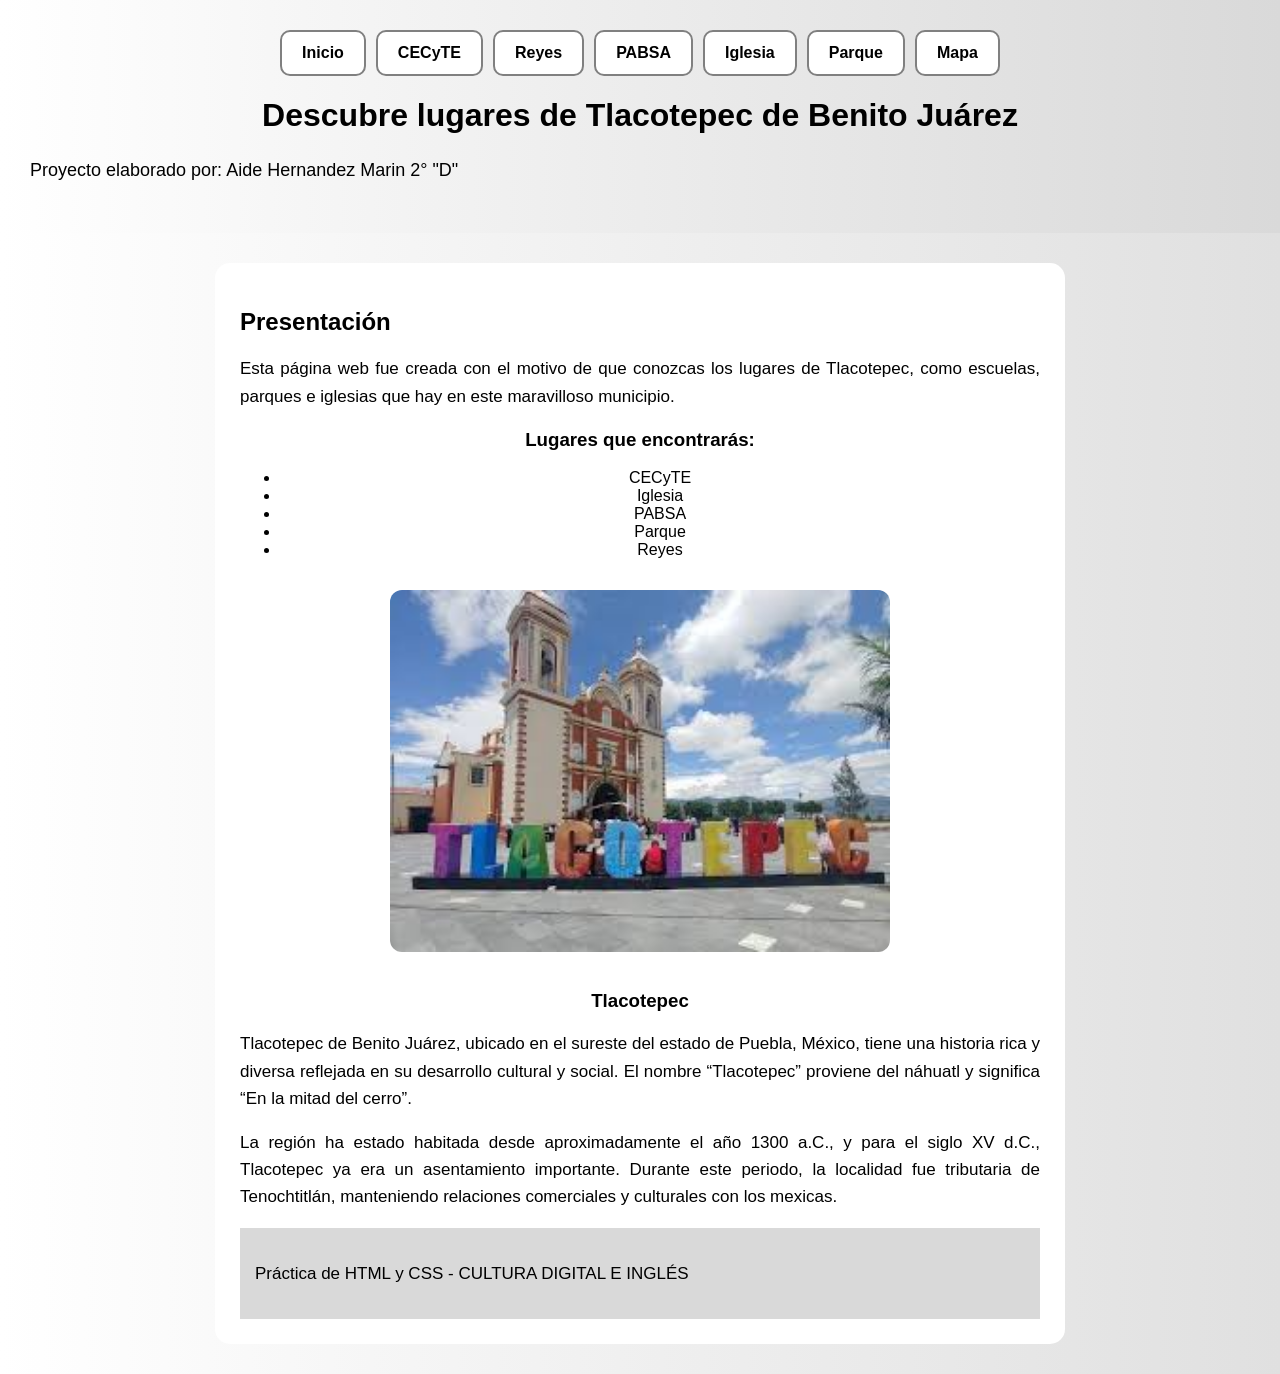
<file: index.Html>
<!DOCTYPE html>
<html lang="es">
<head>
    <meta charset="UTF-8">
    <meta name="viewport" content="width=device-width, initial-scale=1.0">
    <title>Lugares de Tlacotepec</title>
    <link rel="stylesheet" href="style.css">
</head>
<body>

    <header>
        <nav class="menu">
            <a href="index.Html">Inicio</a>
            <a href="CECyTE.Html">CECyTE</a>
            <a href="Reyes.Html">Reyes</a>
            <a href="PABSA.Html">PABSA</a>
            <a href="Iglesia.Html">Iglesia</a>
            <a href="Parque.Html">Parque</a>
            <a href="mapa.Html">Mapa</a>
        </nav>

        <h1>Descubre lugares de Tlacotepec de Benito Juárez</h1>
        <p class="subtitulo">
            Proyecto elaborado por: Aide Hernandez Marin 2° "D"
        </p>
    </header>

    <main>
        <section class="tarjeta">
            <h2>Presentación</h2>

            <p>
                Esta página web fue creada con el motivo de que conozcas los lugares
                de Tlacotepec, como escuelas, parques e iglesias que hay en este
                maravilloso municipio.
            </p>

            <h3>Lugares que encontrarás:</h3>

            <ul class="lista-lugares">
                <li>CECyTE</li>
                <li>Iglesia</li>
                <li>PABSA</li>
                <li>Parque</li>
                <li>Reyes</li>
            </ul>

            <img src="downloa.jpg"Lugares de Tlacotepec" class="imagen-principal">

            <h3>Tlacotepec</h3>

            <p>
                Tlacotepec de Benito Juárez, ubicado en el sureste del estado de Puebla, México,
                tiene una historia rica y diversa reflejada en su desarrollo cultural y social.
                El nombre “Tlacotepec” proviene del náhuatl y significa “En la mitad del cerro”.
            </p>

            <p>
                La región ha estado habitada desde aproximadamente el año 1300 a.C.,
                y para el siglo XV d.C., Tlacotepec ya era un asentamiento importante.
                Durante este periodo, la localidad fue tributaria de Tenochtitlán,
                manteniendo relaciones comerciales y culturales con los mexicas.
            </p>

    <footer>
        <p>Práctica de HTML y CSS - CULTURA DIGITAL E INGLÉS</p>
    </footer>

</body>
</html>
</file>
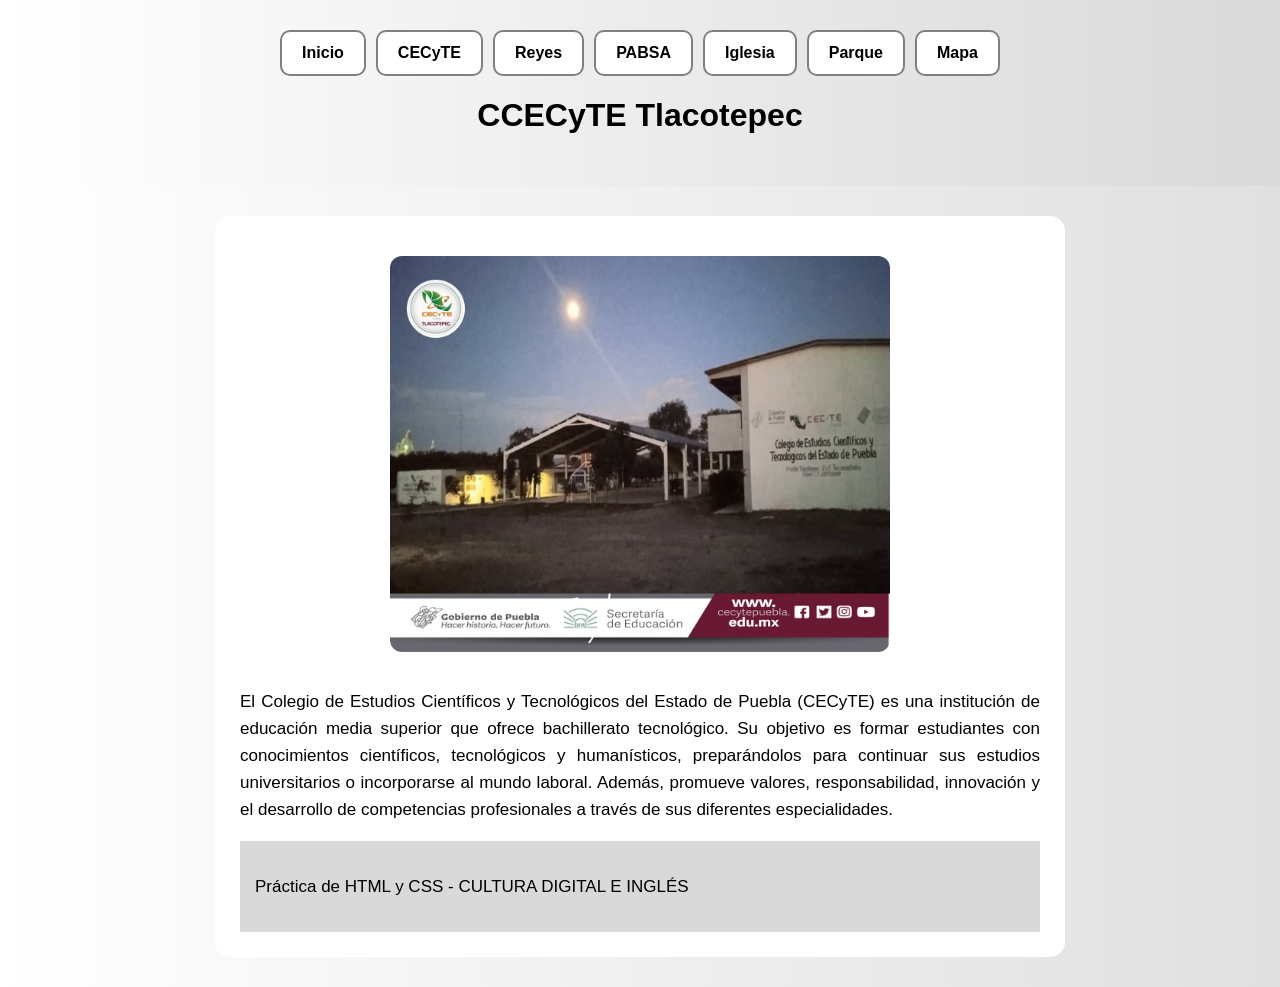
<file: CECyTE.Html>
<!DOCTYPE html>
<html lang="es">
<head>
    <meta charset="UTF-8">
    <meta name="viewport" content="width=device-width, initial-scale=1.0">
    <title>CECyTE Tlacotepec</title>
    <link rel="stylesheet" href="style.css">
</head>
<body>
    
    <header>
        <nav class="menu">
            <a href="index.Html">Inicio</a>
            <a href="CECyTE.Html">CECyTE</a>
            <a href="Reyes.Html">Reyes</a>
            <a href="PABSA.Html">PABSA</a>
            <a href="Iglesia.Html">Iglesia</a>
            <a href="Parque.Html">Parque</a>
            <a href="mapa.Html">Mapa</a>
        </nav>
        <h1>CCECyTE Tlacotepec</h1>
    </header>

    <main>
        <section class="tarjeta">
            <img src="CECyTE.jpg"Tlacotepec" class="imagen-principal">
            
            <p>
            El Colegio de Estudios Científicos y Tecnológicos del Estado de Puebla (CECyTE) es una
            institución de educación media superior que ofrece bachillerato tecnológico. Su
            objetivo es formar estudiantes con conocimientos científicos, tecnológicos y
            humanísticos, preparándolos para continuar sus estudios universitarios o incorporarse
            al mundo laboral. Además, promueve valores, responsabilidad, innovación y el
            desarrollo de competencias profesionales a través de sus diferentes especialidades.
            </p>

    <footer>
        <p>Práctica de HTML y CSS - CULTURA DIGITAL E INGLÉS</p>
    </footer>
</body>
</html>
</file>
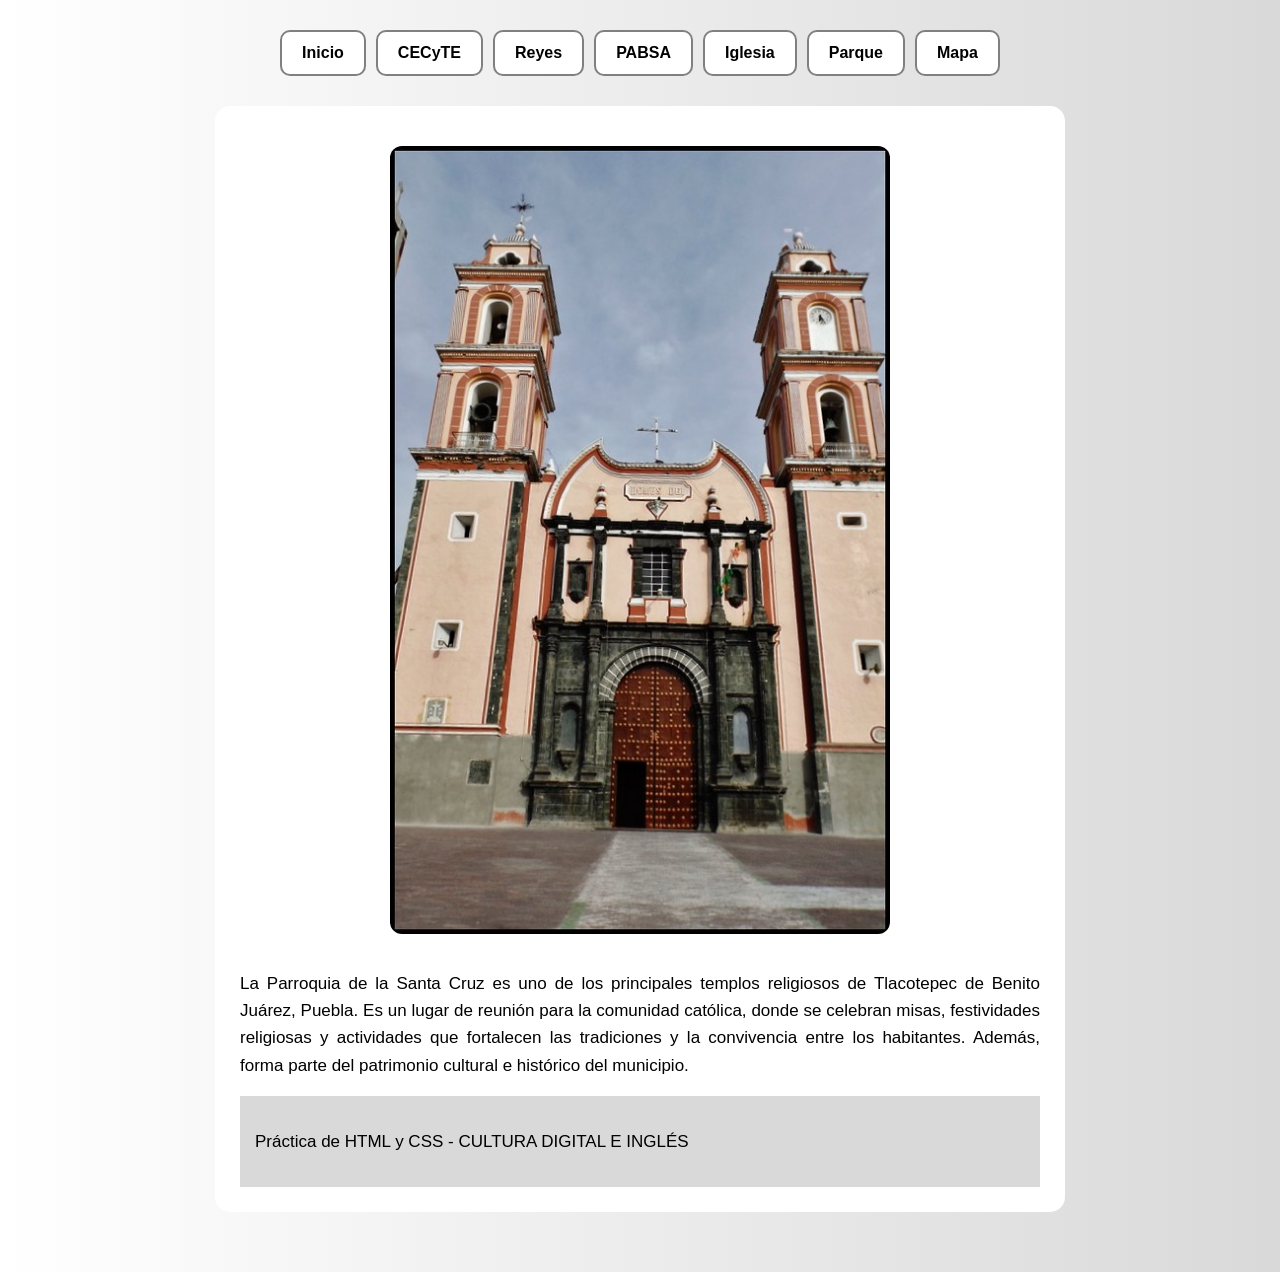
<file: Iglesia.Html>
<!DOCTYPE html>
<html lang="es">
<head>
    <meta charset="UTF-8">
    <meta name="viewport" content="width=device-width, initial-scale=1.0">
    <title>Parroquia de la Santa Cruz</title>
    <link rel="stylesheet" href="style.css">
</head>
<body>

    <header>
        <nav class="menu">
            <a href="index.Html">Inicio</a>
            <a href="CECyTE.Html">CECyTE</a>
            <a href="Reyes.Html">Reyes</a>
            <a href="PABSA.Html">PABSA</a>
            <a href="Iglesia.Html">Iglesia</a>
            <a href="Parque.Html">Parque</a>
            <a href="mapa.Html">Mapa</a>
        </nav>

    <main>
        <section class="tarjeta">
            <img src="Iglesia.jpg"Parroquia de la Santa Cruz" class="imagen-principal">
            
            <p>
            La Parroquia de la Santa Cruz es uno de los principales templos religiosos de Tlacotepec
            de Benito Juárez, Puebla. Es un lugar de reunión para la comunidad católica, donde se
            celebran misas, festividades religiosas y actividades que fortalecen las tradiciones y la
            convivencia entre los habitantes. Además, forma parte del patrimonio cultural e histórico
            del municipio.
            </p>

    <footer>
        <p>Práctica de HTML y CSS - CULTURA DIGITAL E INGLÉS</p>
    </footer>
</body>
</html>
</file>
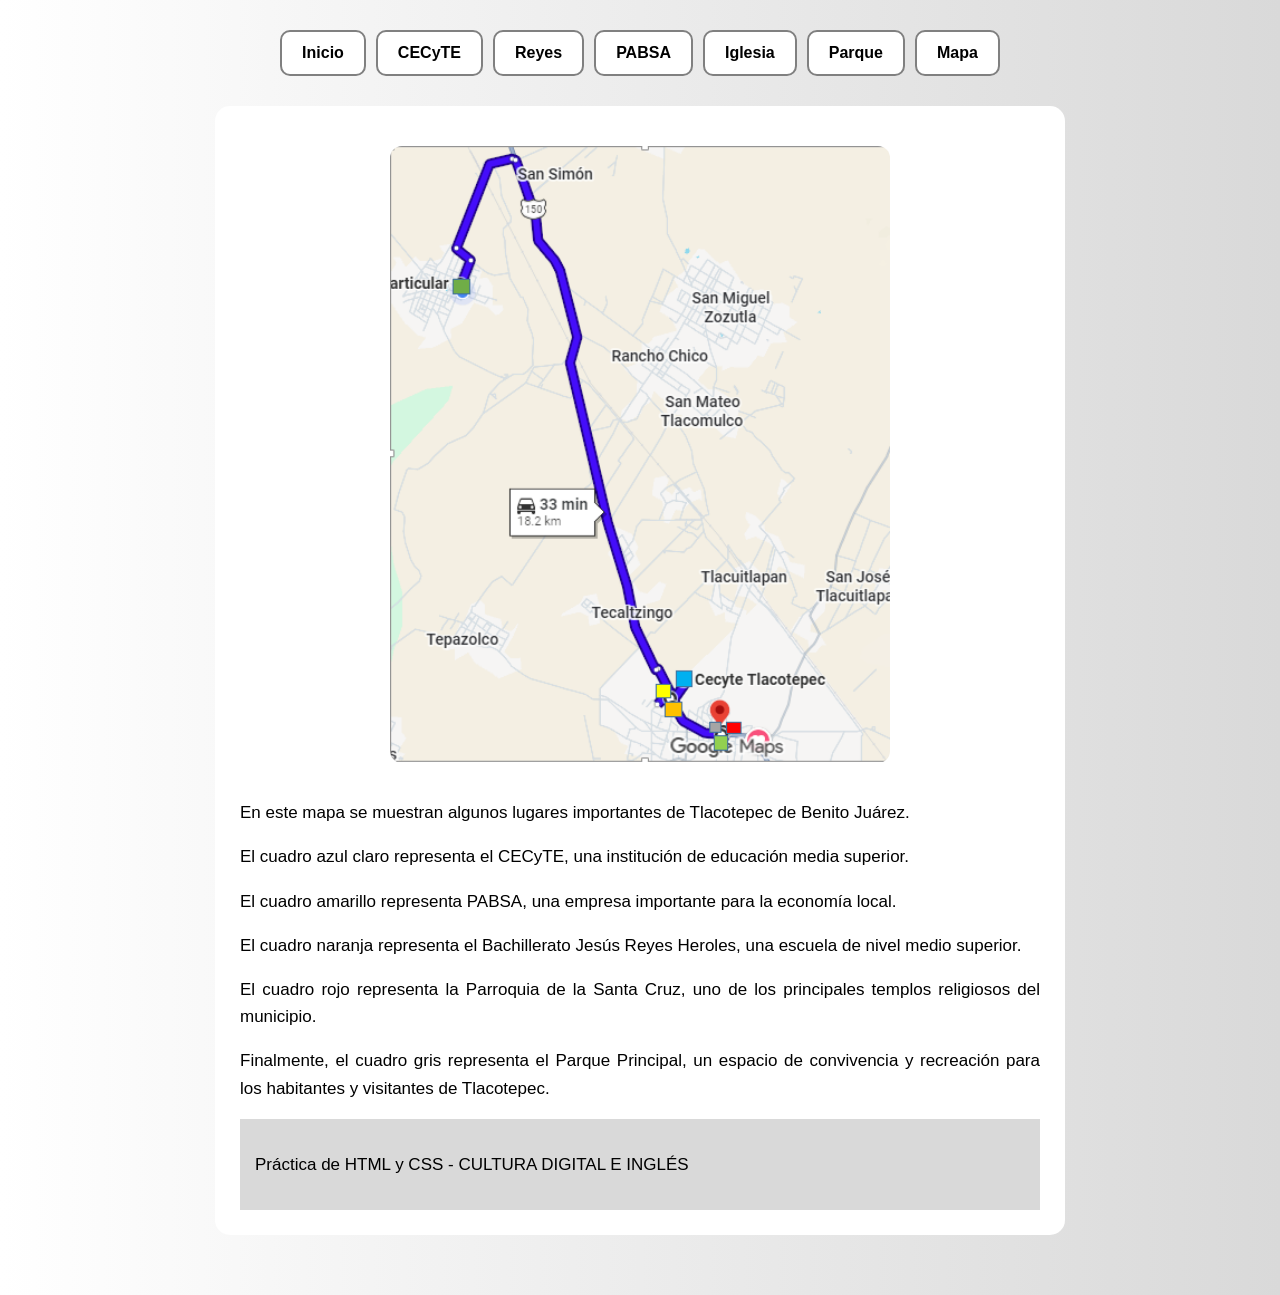
<file: mapa.Html>
<!DOCTYPE html>
<html lang="es">
<head>
    <meta charset="UTF-8">
    <meta name="viewport" content="width=device-width, initial-scale=1.0">
    <title>Mapa</title>
    <link rel="stylesheet" href="style.css">
</head>
<body>

    <header>
        <nav class="menu">
            <a href="index.Html">Inicio</a>
            <a href="CECyTE.Html">CECyTE</a>
            <a href="Reyes.Html">Reyes</a>
            <a href="PABSA.Html">PABSA</a>
            <a href="Iglesia.Html">Iglesia</a>
            <a href="Parque.Html">Parque</a>
            <a href="mapa.Html">Mapa</a>
        </nav>

    <main>
        <section class="tarjeta">
            <img src="Captura de pantalla 2026-06-20 135935.png"Mapa" class="imagen-principal">
            
            <p>
                En este mapa se muestran algunos lugares importantes de Tlacotepec de Benito Juárez.</p>
                 <p>El cuadro azul claro representa el CECyTE, una institución de educación media superior.</p>
                 <p>El cuadro amarillo representa PABSA, una empresa importante para la economía local.</p>
                 <p>El cuadro naranja representa el Bachillerato Jesús Reyes Heroles, una escuela de nivel medio superior.</p>
                 <p>El cuadro rojo representa la Parroquia de la Santa Cruz, uno de los principales templos religiosos del municipio.</p>
                 <p>Finalmente, el cuadro gris representa el Parque Principal, un espacio de convivencia y recreación para los habitantes y visitantes de Tlacotepec.</p>
                </p>

    <footer>
        <p>Práctica de HTML y CSS - CULTURA DIGITAL E INGLÉS</p>
    </footer>
</body>
</html>
</file>
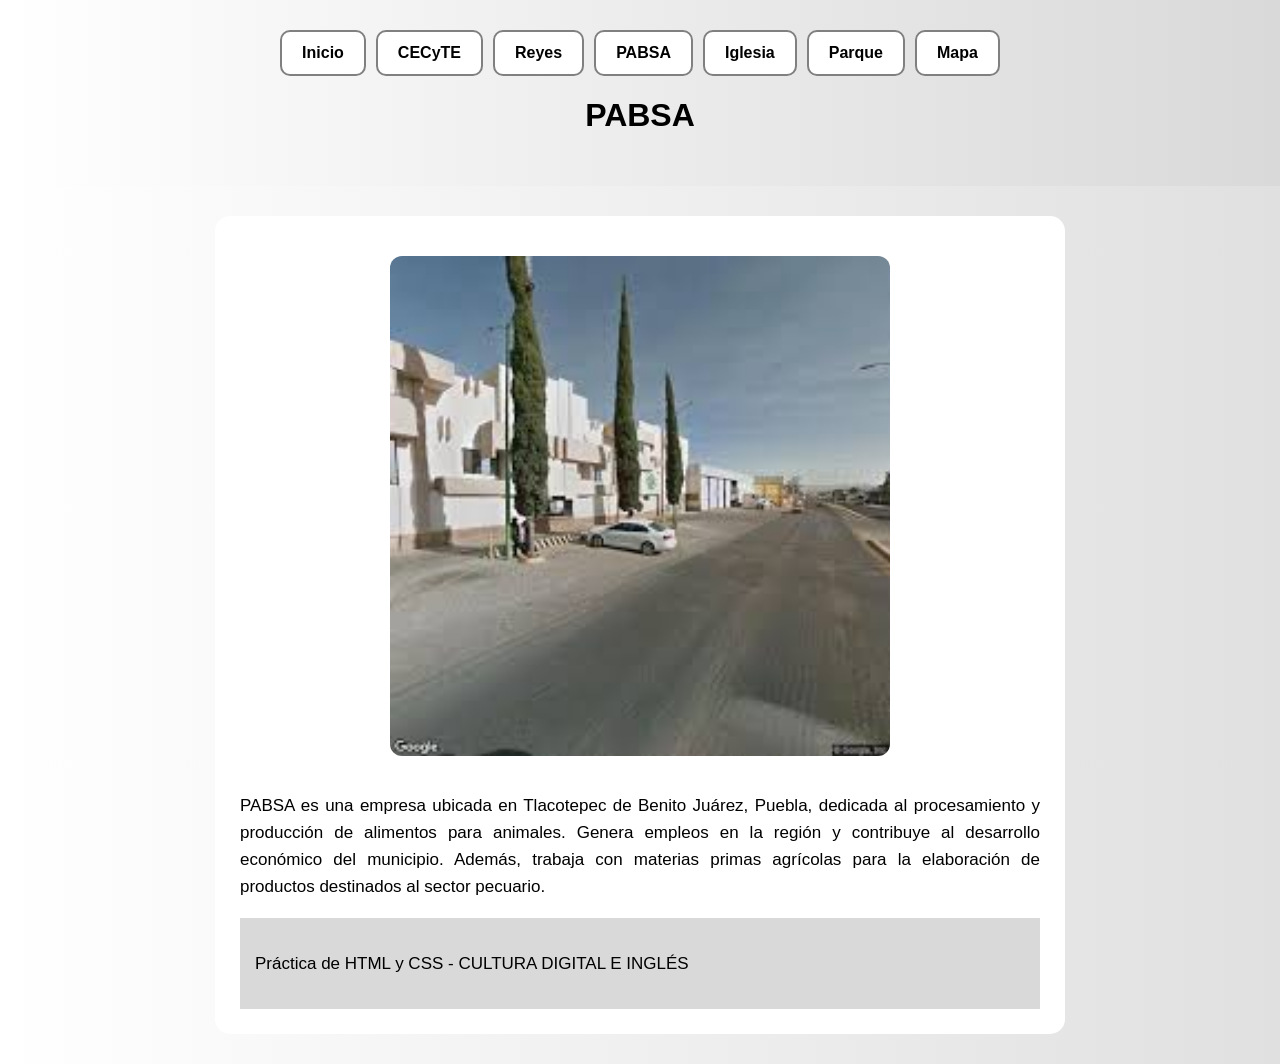
<file: PABSA.Html>
<!DOCTYPE html>
<html lang="es">
<head>
    <meta charset="UTF-8">
    <meta name="viewport" content="width=device-width, initial-scale=1.0">
    <title>PABSA</title>
    <link rel="stylesheet" href="style.css">
</head>
<body>

    <header>
        <nav class="menu">
            <a href="index.Html">Inicio</a>
            <a href="CECyTE.Html">CECyTE</a>
            <a href="Reyes.Html">Reyes</a>
            <a href="PABSA.Html">PABSA</a>
            <a href="Iglesia.Html">Iglesia</a>
            <a href="Parque.Html">Parque</a>
            <a href="mapa.Html">Mapa</a>
        </nav>

        <h1>PABSA</h1>
    </header>

    <main>
        <section class="tarjeta">
            <img src="PABSA.jpg"PABSA" class="imagen-principal">
            
            <p>
           PABSA es una empresa ubicada en Tlacotepec de Benito Juárez, Puebla, dedicada al procesamiento
           y producción de alimentos para animales. Genera empleos en la región y contribuye al
           desarrollo económico del municipio. Además, trabaja con materias primas agrícolas para la
           elaboración de productos destinados al sector pecuario.
            </p>

    <footer>
        <p>Práctica de HTML y CSS - CULTURA DIGITAL E INGLÉS</p>
    </footer>
</body>
</html>
</file>
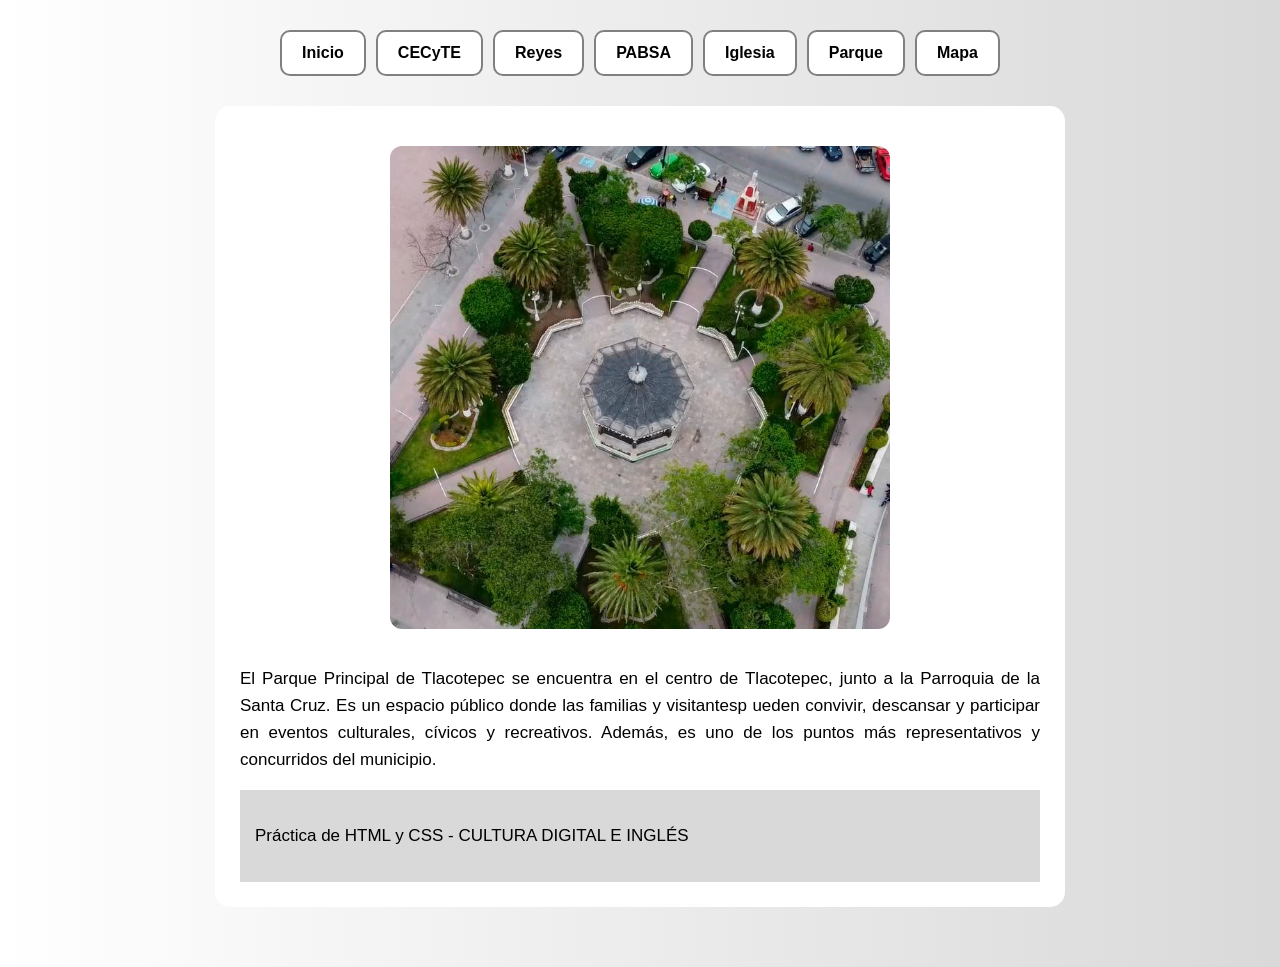
<file: Parque.Html>
<!DOCTYPE html>
<html lang="es">
<head>
    <meta charset="UTF-8">
    <meta name="viewport" content="width=device-width, initial-scale=1.0">
    <title>Parque</title>
    <link rel="stylesheet" href="style.css">
</head>
<body>

    <header>
        <nav class="menu">
            <a href="index.Html">Inicio</a>
            <a href="CECyTE.Html">CECyTE</a>
            <a href="Reyes.Html">Reyes</a>
            <a href="PABSA.Html">PABSA</a>
            <a href="Iglesia.Html">Iglesia</a>
            <a href="Parque.Html">Parque</a>
            <a href="mapa.Html">Mapa</a>
        </nav>

    <main>
        <section class="tarjeta">
            <img src="Parque.jpg"Parque" class="imagen-principal">
            
            <p>
            El Parque Principal de Tlacotepec se encuentra en el centro de Tlacotepec, junto a
            la Parroquia de la Santa Cruz. Es un espacio público donde las familias y visitantesp
            ueden convivir, descansar y participar en eventos culturales, cívicos y recreativos.
            Además, es uno de los puntos más representativos y concurridos del municipio.
            </p>

    <footer>
        <p>Práctica de HTML y CSS - CULTURA DIGITAL E INGLÉS</p>
    </footer>
</body>
</html>
</file>
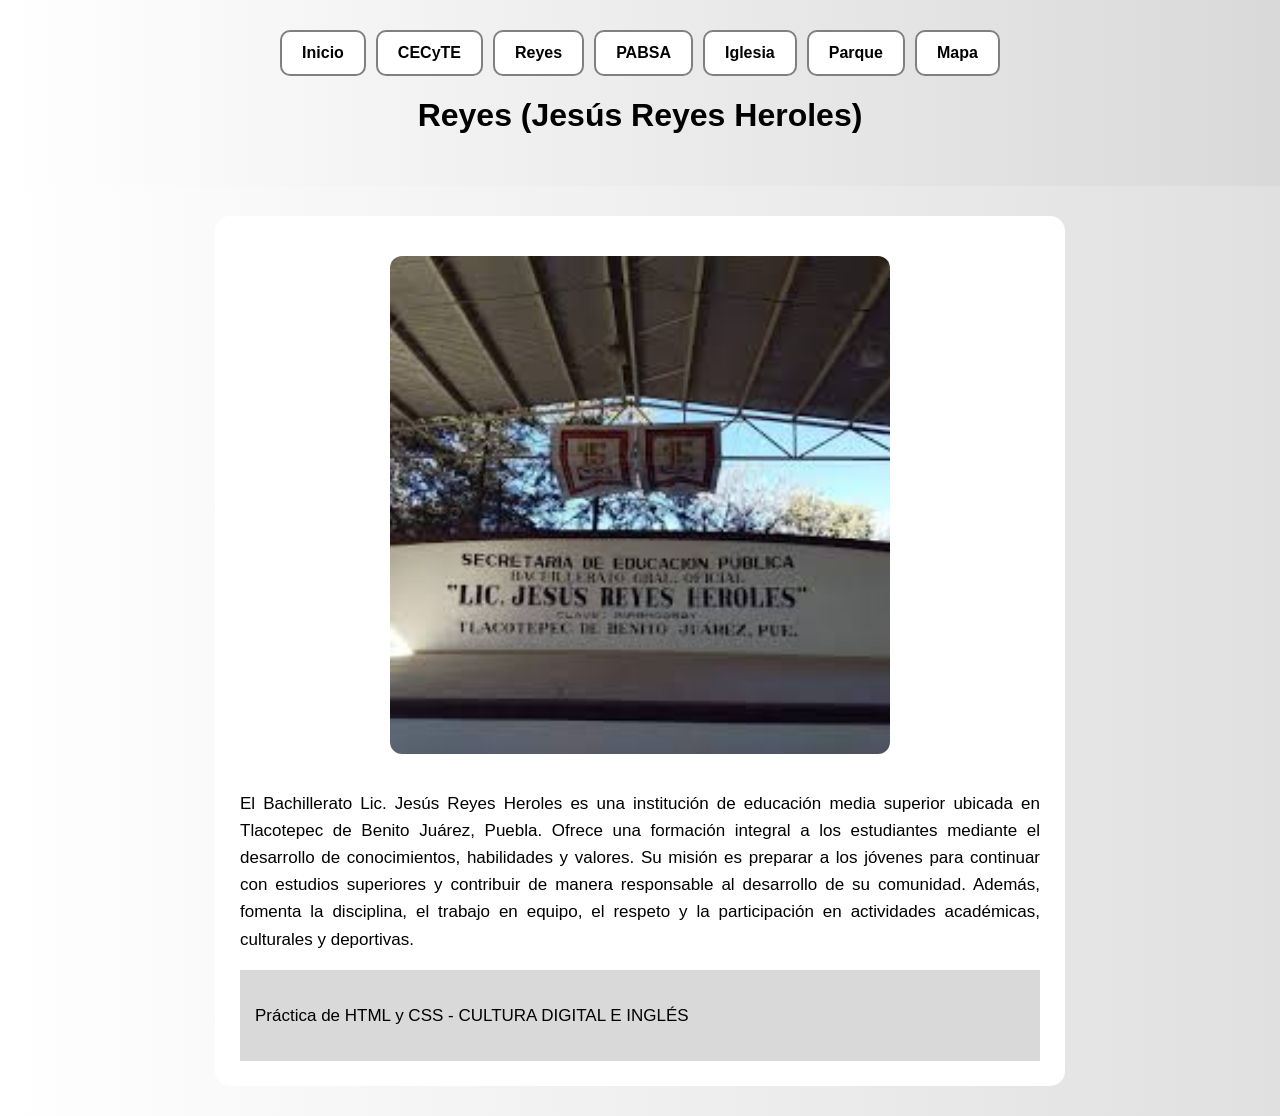
<file: Reyes.Html>
<!DOCTYPE html>
<html lang="es">
<head>
    <meta charset="UTF-8">
    <meta name="viewport" content="width=device-width, initial-scale=1.0">
    <title>Reyes (Jesús Reyes Heroles)</title>
    <link rel="stylesheet" href="style.css">
</head>
<body>

    <header>
        <nav class="menu">
            <a href="index.Html">Inicio</a>
            <a href="CECyTE.Html">CECyTE</a>
            <a href="Reyes.Html">Reyes</a>
            <a href="PABSA.Html">PABSA</a>
            <a href="Iglesia.Html">Iglesia</a>
            <a href="Parque.Html">Parque</a>
            <a href="mapa.Html">Mapa</a>
        </nav>

        <h1>Reyes (Jesús Reyes Heroles)</h1>
    </header>

    <main>
        <section class="tarjeta">
            <img src="Reyes.jpg"Reyes" class="imagen-principal">
            
            <p>
           El Bachillerato Lic. Jesús Reyes Heroles es una institución de educación media superior
           ubicada en Tlacotepec de Benito Juárez, Puebla. Ofrece una formación integral a los
           estudiantes mediante el desarrollo de conocimientos, habilidades y valores. Su misión
           es preparar a los jóvenes para continuar con estudios superiores y contribuir de manera
           responsable al desarrollo de su comunidad. Además, fomenta la disciplina, el trabajo en
           equipo, el respeto y la participación en actividades académicas, culturales y deportivas.
            </p>

    <footer>
        <p>Práctica de HTML y CSS - CULTURA DIGITAL E INGLÉS</p>
    </footer>
</body>
</html>
</file>
<file: style.css>
body {
    font-family: Arial, sans-serif;
    margin: 0;
    background: linear-gradient(to right, #ffffff, #e0e0e0);
    color: black;
    text-align: center;
}

header {
    padding: 30px;
    background: linear-gradient(to right, #ffffff, #d9d9d9);
    color: black;
}

h1, h2, p, a, footer, .subtitulo {
    color: black;
}

.subtitulo {
    font-size: 18px;
}

/* MENÚ */
.menu {
    display: flex;
    justify-content: center;
    gap: 10px;
    flex-wrap: wrap;
    margin-bottom: 20px;
}

.menu a {
    text-decoration: none;
    background-color: white;
    color: black;
    padding: 12px 20px;
    border: 2px solid gray;
    border-radius: 10px;
    font-weight: bold;
    transition: 0.3s;
}

.menu a:hover {
    background-color: #cfcfcf;
}

/* TARJETA */
.tarjeta {
    width: 80%;
    max-width: 800px;
    margin: 30px auto;
    padding: 25px;
    background-color: #ffffff;
    border-radius: 15px;
    color: black;
}

h2 {
    text-align: left;
}

p {
    font-size: 17px;
    line-height: 1.6;
    text-align: justify;
}

img {
    width: 80%;
    max-width: 500px;
    border-radius: 12px;
    margin: 15px;
}

a {
    font-weight: bold;
}

button {
    background: linear-gradient(to right, #ffffff, #cfcfcf);
    color: black;
    padding: 12px 20px;
    border: 1px solid gray;
    border-radius: 10px;
    font-size: 16px;
    cursor: pointer;
}

button:hover {
    background: #bfbfbf;
}

footer {
    padding: 15px;
    background: #d9d9d9;
    color: black;
}
</file>
